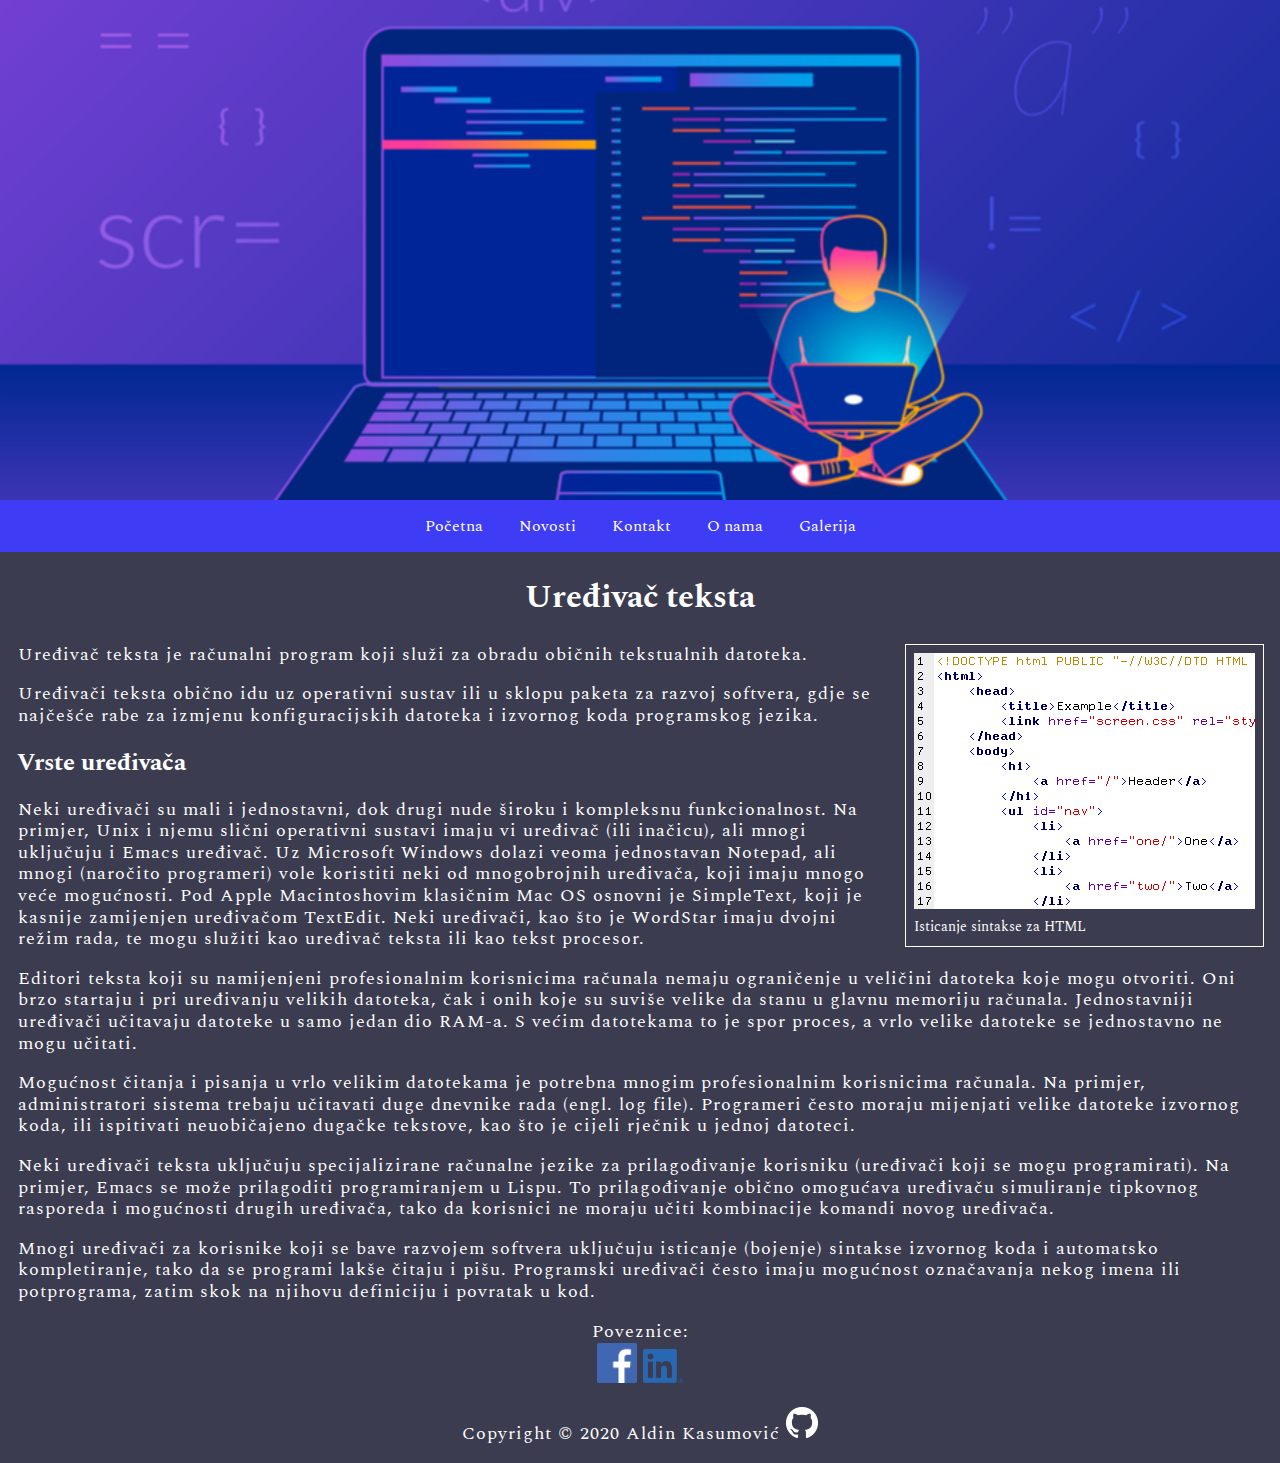
<file: Projektni zadatak HTML, CSS/index.html>
<!DOCTYPE html>
<html lang="hr">
    <head> 
        <link rel="stylesheet" type="text/css" href="style.css">
        <title>Početna</title>
        <meta http-equiv="Content-Type" content="text/html; charset=UTF-8">
        <meta name="description" content="Projektni zadatak, uređivači koda"> 
        <meta name="keywords" content="html, css, kod, uređivač koda, uređivači koda">
        <meta name="author" content="Aldin Kasumović">
        <meta name="viewport" content="width=device-width, initial-scale=1.0">
        <link rel="icon" type="image/png" href="img/favicon.ico">
        <link rel="preconnect" href="https://fonts.gstatic.com">
        <link href="https://fonts.googleapis.com/css2?family=Comfortaa:wght@500;700&family=Source+Code+Pro:wght@500&family=Spectral:wght@500;700&display=swap" rel="stylesheet">
    </head>
    <body>
        <header>
            <div class="banner"></div>
            
            <nav>
                <ul>
                <li><a href="index.html">Početna</a></li>
                <li><a href="novosti.html">Novosti</a></li>
                <li><a href="kontakt.html">Kontakt</a></li>
                <li><a href="o_nama.html"> O nama</a></li>
                <li><a href="galerija.html">Galerija</a></li>
                </ul>
            </nav>
        </header>
        <main>
            <h1>Uređivač teksta</h1>
            
            <figure>
                <img src="img/Html-source-code.png" alt="HTML sintaksa" title="HTML sintaksa">
                <figcaption>Isticanje sintakse za HTML                    
                </figcaption>
            </figure>
            <p>Uređivač teksta je računalni program koji služi za obradu običnih tekstualnih datoteka.</p>
            <p>Uređivači teksta obično idu uz operativni sustav ili u sklopu paketa za razvoj softvera, 
                gdje se najčešće rabe za izmjenu konfiguracijskih datoteka i izvornog koda programskog jezika.</p>
            <h2>Vrste uređivača</h2>
            <p>Neki uređivači su mali i jednostavni, dok drugi nude široku i kompleksnu funkcionalnost. 
                Na primjer, Unix i njemu slični operativni sustavi imaju vi uređivač (ili inačicu), ali mnogi uključuju i Emacs uređivač. 
                Uz Microsoft Windows dolazi veoma jednostavan Notepad, ali mnogi (naročito programeri) vole koristiti neki od mnogobrojnih uređivača, koji imaju mnogo veće mogućnosti. 
                Pod Apple Macintoshovim klasičnim Mac OS osnovni je SimpleText, koji je kasnije zamijenjen uređivačom TextEdit. 
                Neki uređivači, kao što je WordStar imaju dvojni režim rada, te mogu služiti kao uređivač teksta ili kao tekst procesor.</p>
            <p>Editori teksta koji su namijenjeni profesionalnim korisnicima računala nemaju ograničenje u veličini datoteka koje mogu otvoriti. 
                Oni brzo startaju i pri uređivanju velikih datoteka, čak i onih koje su suviše velike da stanu u glavnu memoriju računala. 
                Jednostavniji uređivači učitavaju datoteke u samo jedan dio RAM-a. 
                S većim datotekama to je spor proces, a vrlo velike datoteke se jednostavno ne mogu učitati.</p>
            <p>Mogućnost čitanja i pisanja u vrlo velikim datotekama je potrebna mnogim profesionalnim korisnicima računala. 
                Na primjer, administratori sistema trebaju učitavati duge dnevnike rada (engl. log file). 
                Programeri često moraju mijenjati velike datoteke izvornog koda, ili ispitivati neuobičajeno dugačke tekstove, 
                kao što je cijeli rječnik u jednoj datoteci.</p>
            <p>Neki uređivači teksta uključuju specijalizirane računalne jezike za prilagođivanje korisniku (uređivači koji se mogu programirati). 
                Na primjer, Emacs se može prilagoditi programiranjem u Lispu. 
                To prilagođivanje obično omogućava uređivaču simuliranje tipkovnog rasporeda i mogućnosti drugih uređivača, 
                tako da korisnici ne moraju učiti kombinacije komandi novog uređivača.</p>
            <p>Mnogi uređivači za korisnike koji se bave razvojem softvera uključuju isticanje (bojenje) sintakse izvornog koda i 
                automatsko kompletiranje, tako da se programi lakše čitaju i pišu. 
                Programski uređivači često imaju mogućnost označavanja nekog imena ili potprograma, 
                zatim skok na njihovu definiciju i povratak u kod.</p>

            <p class="poveznice">Poveznice:<br>
                <a href="https://www.facebook.com/veleucilistevg" target="_blank"><img src="img/fb_icon.png" style="padding: 0px; width: 40px;" alt="Facebook" title="Facebook"></a>
                <a href="https://www.linkedin.com/school/universityofappliedsciencesvelikagorica/" target="_blank"><img src="img/LinkedIn-Logos/LI-In-Bug.png" alt="Linkedin" title="Linkedin" style="width:40px; margin-top:0.4em"></a>
            </p>
        </main>
        <footer>
            <p>Copyright &copy; 2020 Aldin Kasumović <a href="https://github.com/ald-code?tab=repositories" target="_blank"><img src="img/GitHub-Mark-Light-32px.png" title="Github" alt="Github"></a></p>
        </footer>
    </body>
</html>
</file>
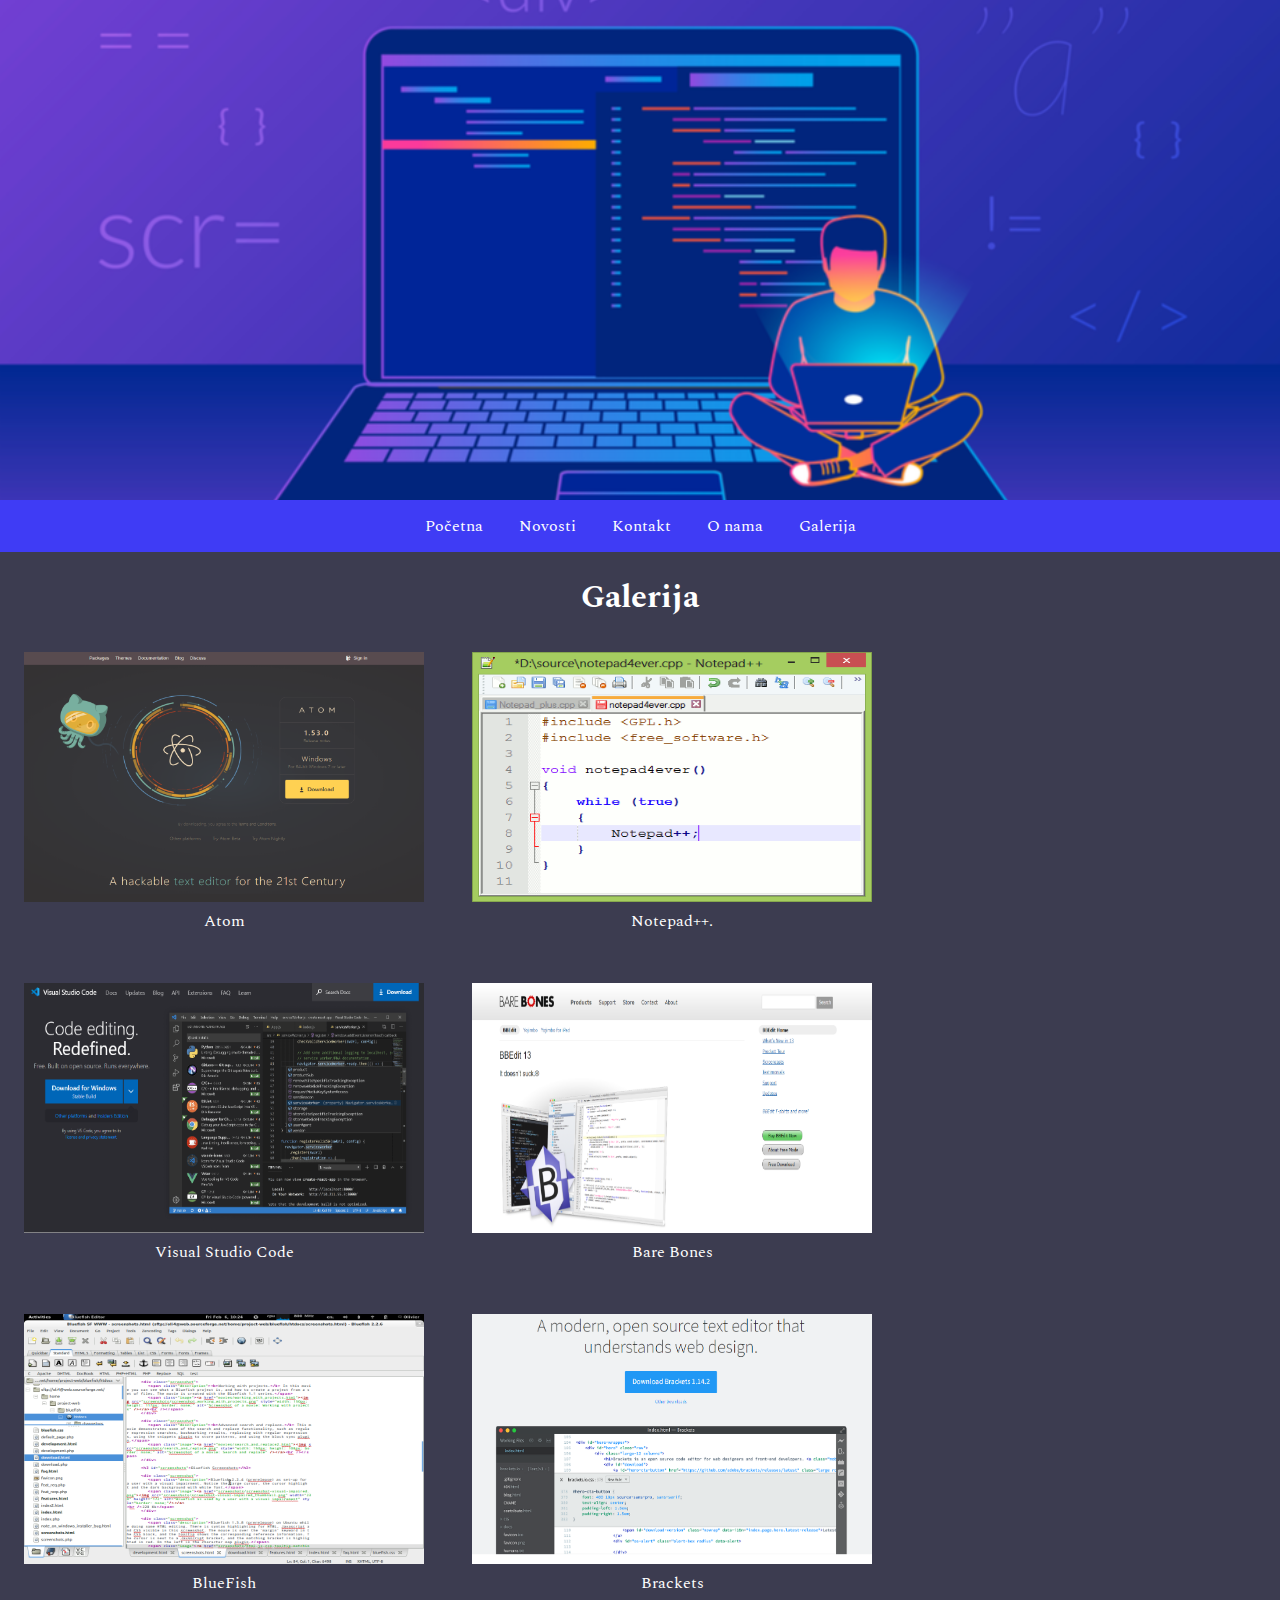
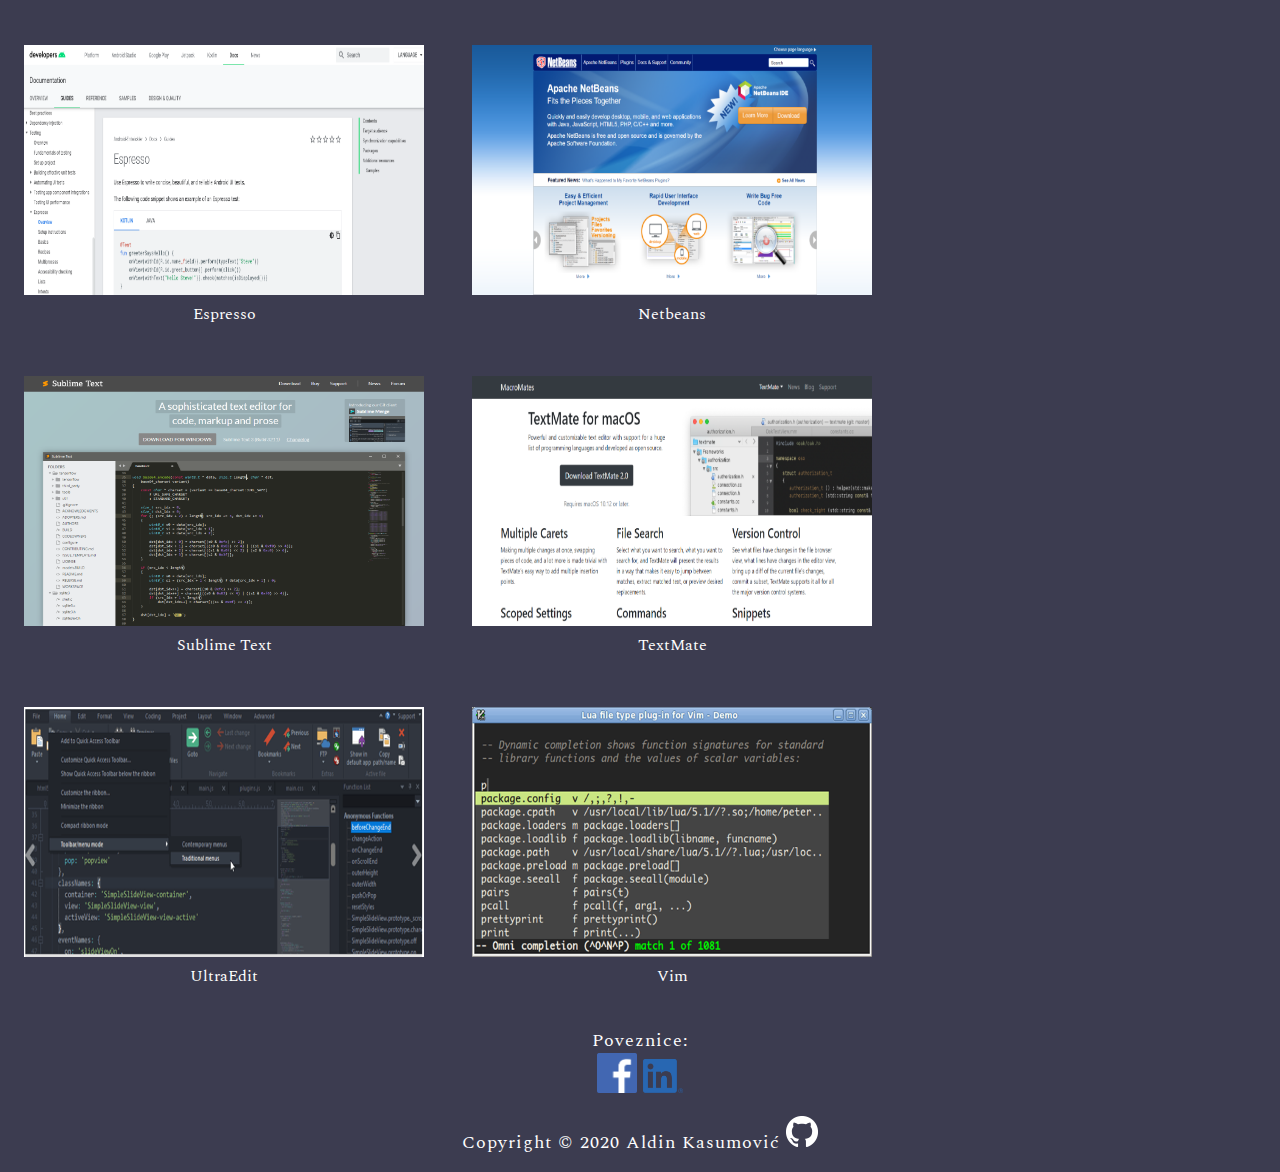
<file: Projektni zadatak HTML, CSS/galerija.html>
<!DOCTYPE html>
<html lang="hr">
    <head> 
        <link rel="stylesheet" href="style.css">
        <title>Galerija</title>
        <meta http-equiv="Content-Type" content="text/html; charset=UTF-8">
        <meta name="description" content="Projektni zadatak, uređivači koda"> 
        <meta name="keywords" content="html, css, kod, uređivač koda, uređivači koda">
        <meta name="author" content="Aldin Kasumović">
        <meta name="viewport" content="width=device-width, initial-scale=1.0">
        <link rel="icon" type="image/png" href="img/favicon.ico">
        <link rel="preconnect" href="https://fonts.gstatic.com">
        <link href="https://fonts.googleapis.com/css2?family=Comfortaa:wght@500;700&family=Source+Code+Pro:wght@500&family=Spectral:wght@500;700&display=swap" rel="stylesheet">
    </head>
    <body>
        <header>
            <div class="banner"></div>
            <nav>
                <ul>
                <li><a href="index.html">Početna</a></li>
                <li><a href="novosti.html">Novosti</a></li>
                <li><a href="kontakt.html">Kontakt</a></li>
                <li><a href="o_nama.html"> O nama</a></li>
                <li><a href="galerija.html">Galerija</a></li>
                </ul>
            </nav>
        </header>
        <main>
            <h1>Galerija</h1>
            <div class="galerija">
                <figure>
                    <a href="img/Galerija/Atom.png"  target="_blank"><img src="img/Galerija/Atom.png"  alt="Atom" title="Atom"></a>
                    <figcaption>Atom</figcaption>
                </figure>
                <figure>
                    <a href="img/Galerija/notepad++.jpg" target="_blank"><img src="img/Galerija/notepad++.jpg" alt="notepad++" title="Notepad++"></a>
                    <figcaption>Notepad++.</figcaption>
                </figure>
                <figure>
                    <a href="img/Galerija/VSCode.png" target="_blank"><img src="img/Galerija/VSCode.png" alt="VS Code" title="VS Code"></a>
                    <figcaption>Visual Studio Code</figcaption>
                </figure>
                <figure>
                    <a href="img/Galerija/barebones.png" target="_blank"><img src="img/Galerija/barebones.png" alt="Bare Bones" title="Bare Bones"></a>
                    <figcaption>Bare Bones</figcaption>
                </figure>
                <figure>
                    <a href="img/Galerija/bluefish-2.2.6.png" target="_blank"><img src="img/Galerija/bluefish-2.2.6.png" alt="BlueFish" title="BlueFish"></a>
                    <figcaption>BlueFish</figcaption>
                </figure>
                <figure>
                    <a href="img/Galerija/Brackets.png" target="_blank"><img src="img/Galerija/Brackets.png" alt="Bracketsv" title="Brackets"></a>
                    <figcaption>Brackets</figcaption>
                </figure>
                <figure>
                    <a href="img/Galerija/espresso.png" target="_blank"><img src="img/Galerija/espresso.png" alt="Espresso" title="Espresso"></a>
                    <figcaption>Espresso</figcaption>
                </figure>
                <figure>
                    <a href="img/Galerija/netbeans.png" target="_blank"><img src="img/Galerija/netbeans.png" alt="Netbeans" title="Netbeans"></a>
                    <figcaption>Netbeans</figcaption>
                </figure>
                <figure>
                    <a href="img/Galerija/SublimeText.png" target="_blank"><img src="img/Galerija/SublimeText.png" alt="Sublime Text" title="Sublime Text"></a>
                    <figcaption>Sublime Text</figcaption>
                </figure>
                <figure>
                    <a href="img/Galerija/textmate.png" target="_blank"><img src="img/Galerija/textmate.png" alt="TextMate" title="TextMate"></a>
                    <figcaption>TextMate</figcaption>
                </figure>
                <figure>
                    <a href="img/Galerija/ultraedit.png" target="_blank"><img src="img/Galerija/ultraedit.png" alt="UltraEdit" title="UltraEdit"></a>
                    <figcaption>UltraEdit</figcaption>
                </figure>
                <figure>
                    <a href="img/Galerija/vim.png" target="_blank"><img src="img/Galerija/vim.png" alt="Vim" title="Vim"></a>
                    <figcaption>Vim</figcaption>
                </figure>
            </div>
            <p class="poveznice">Poveznice:<br>
                <a href="https://www.facebook.com/veleucilistevg" target="_blank"><img src="img/fb_icon.png" style="padding: 0px; width: 40px;" alt="Facebook" title="Facebook"></a>
                <a href="https://www.linkedin.com/school/universityofappliedsciencesvelikagorica/" target="_blank"><img src="img/LinkedIn-Logos/LI-In-Bug.png" alt="Linkedin" title="Linkedin" style="width:40px; margin-top:0.4em"></a>
            </p>
        </main>
        <footer>
        <p>Copyright &copy; 2020 Aldin Kasumović <a href="https://github.com/ald-code?tab=repositories" target="_blank"><img src="img/GitHub-Mark-Light-32px.png" title="Github" alt="Github"></a></p>
        </footer>
    </body>
    
</html>
</file>
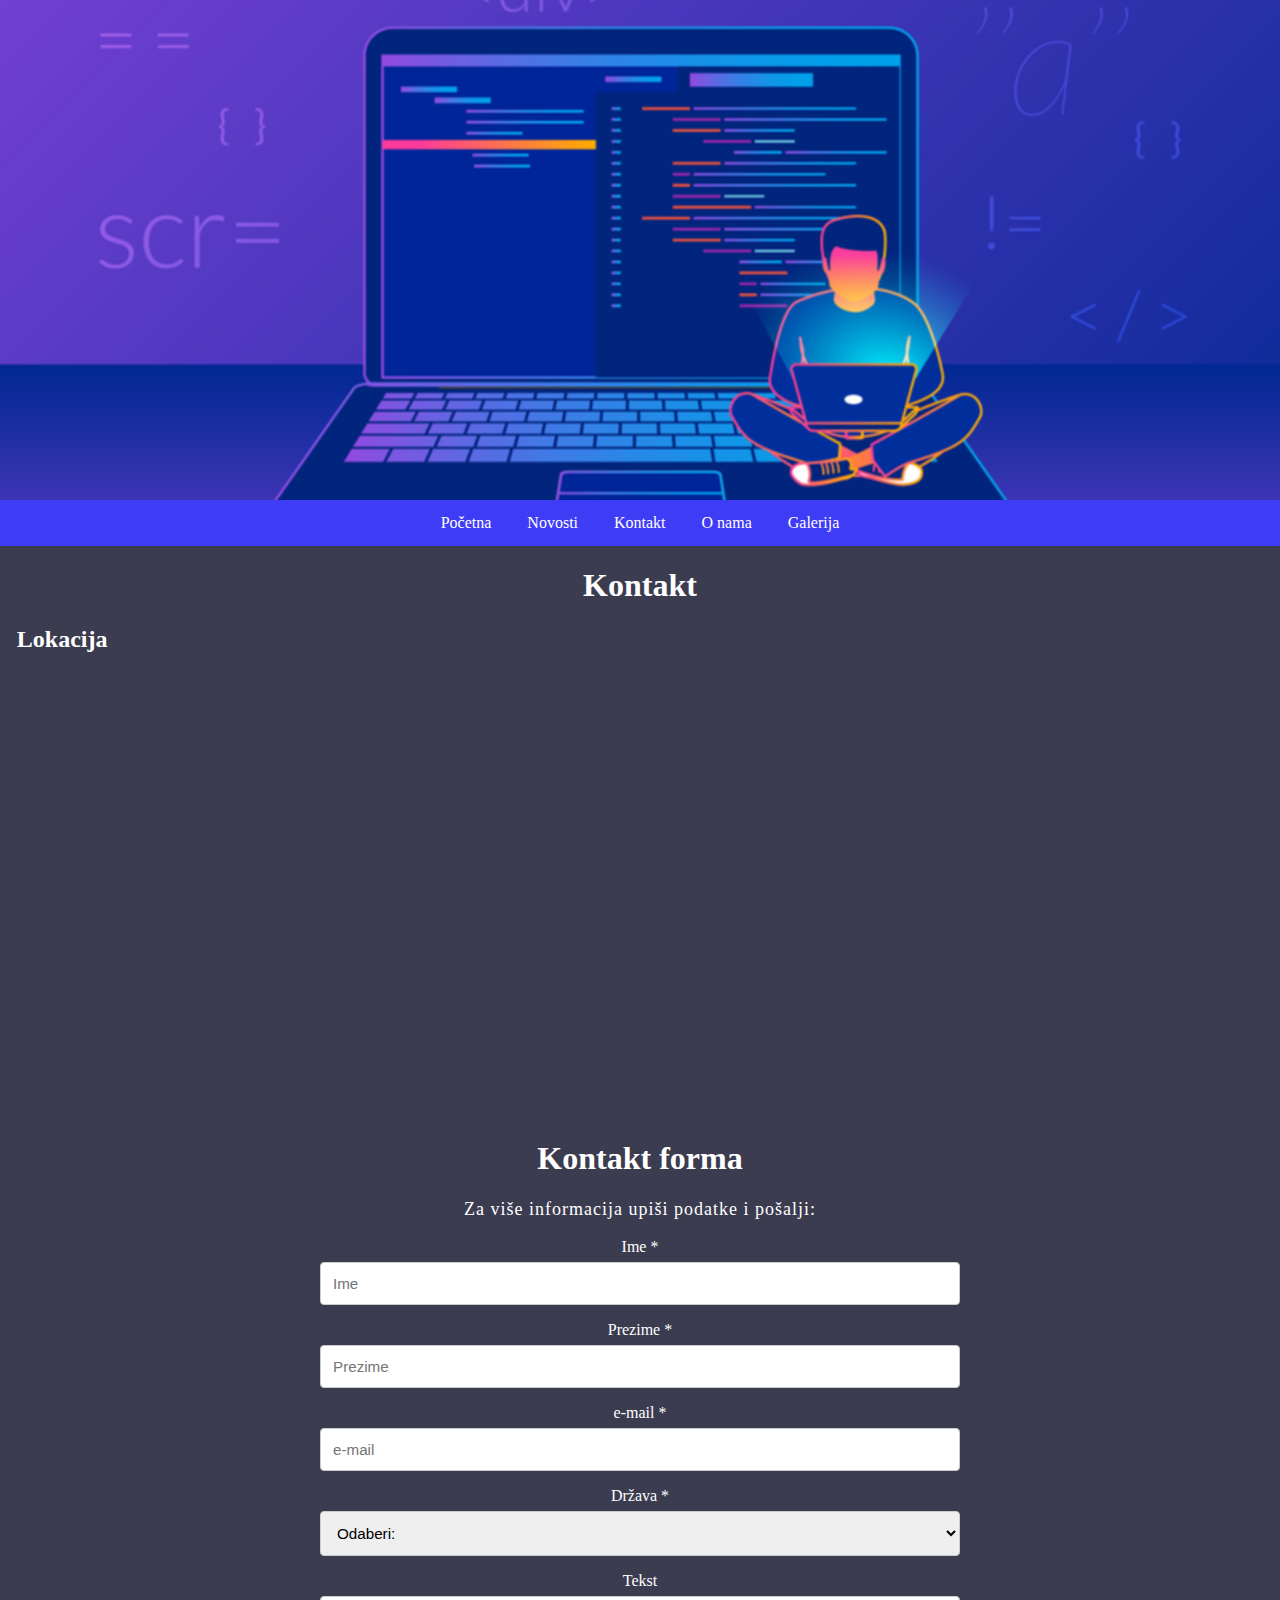
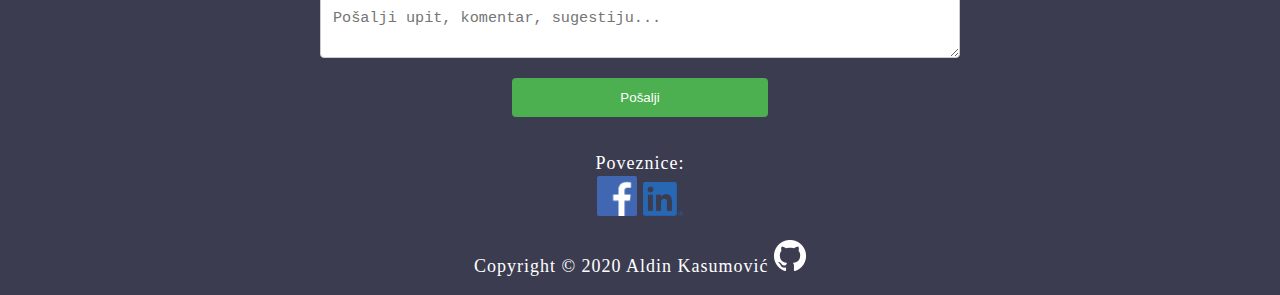
<file: Projektni zadatak HTML, CSS/kontakt.html>
<!DOCTYPE html>
<html lang="hr">
    <head> 
        <link rel="stylesheet" href="style.css">
        <title>Kontakt</title>
        <meta http-equiv="Content-Type" content="text/html; charset=UTF-8">
        <meta name="description" content="opis trenutnog dokumenta"> 
        <meta name="keywords" content="html, css">
        <meta name="author" content="Aldin Kasumović">
        <meta name="viewport" content="width=device-width, initial-scale=1.0">
        <link rel="preconnect" href="https://fonts.gstatic.com">
        <link href="https://fonts.googleapis.com/css2?family=Kanit:wght@300;400&family=Source+Code+Pro:wght@600&display=swap" rel="stylesheet">
    </head>
    <body>
        <header>
            <div class="banner"></div>
            <nav>
                <ul>
                <li><a href="index.html">Početna</a></li>
                <li><a href="novosti.html">Novosti</a></li>
                <li><a href="kontakt.html">Kontakt</a></li>
                <li><a href="o_nama.html"> O nama</a></li>
                <li><a href="galerija.html">Galerija</a></li>
                </ul>
            </nav>
        </header>
        <main>
            <h1>Kontakt</h1>
            <h2>Lokacija</h2>
            <iframe src="https://www.google.com/maps/embed?pb=!1m18!1m12!1m3!1d2785.8292968725627!2d16.071708251329774!3d45.714461279002215!2m3!1f0!2f0!3f0!3m2!1i1024!2i768!4f13.1!3m3!1m2!1s0x47667f73031532db%3A0xd81ccdb4cfa066a1!2sVeleu%C4%8Dili%C5%A1te%20Velika%20Gorica!5e0!3m2!1sen!2shr!4v1610209195422!5m2!1sen!2shr" 
            style="border:0; margin-left: 10px; width: 99%; height: 450px;" allowfullscreen="" aria-hidden="false" tabindex="0">
            </iframe>
            
            <h1> Kontakt forma</h1>
            <form>
               <p>Za više informacija upiši podatke i pošalji:</p>
               <label for="ime">Ime *</label><br>
               <input type="text" id="ime" name="ime" placeholder="Ime" required><br>

               <label for="prezime">Prezime *</label><br>
               <input type="text" id="prezime" name="prezime" placeholder="Prezime" required><br>

               <label for="email">e-mail *</label><br>
               <input type="email" id="email" name="email" placeholder="e-mail" required pattern="[a-z0-9._%+-]+@[a-z0-9.-]+\.[a-z]{2, 4}$"><br/>

               <label for="drzava">Država *</label><br>
               <select id="drzava" name="drzava">
                    <option value="">Odaberi:</option>
                    <option value="HR">Hrvatska</option>
                    <option value="AU">Austrija</option>
                    <option value="BIH">Bosna i Hercegovina</option>
                    <option value="CG">Crna Gora</option>
                    <option value="IT">Italija</option>
                    <option value="DE">Njemačka</option>
                    <option value="SRB">Srbija</option>
                    <option value="SLO">Slovenija</option>
                    <option value="ostalo">Neka druga...</option>
                </select><br>
                <label for="tekst">Tekst</label><br>
                <textarea id="tekst" name="tekst" placeholder="Pošalji upit, komentar, sugestiju..."></textarea>
                <input type="submit" id=submit name="pošalji" value="Pošalji"><br>
           </form>

           <p class="poveznice">Poveznice:<br>
            <a href="https://www.facebook.com/veleucilistevg" target="_blank"><img src="img/fb_icon.png" style="padding: 0px; width: 40px;" alt="Facebook" title="Facebook"></a>
            <a href="https://www.linkedin.com/school/universityofappliedsciencesvelikagorica/" target="_blank"><img src="img/LinkedIn-Logos/LI-In-Bug.png" alt="Linkedin" title="Linkedin" style="width:40px; margin-top:0.4em"></a>
           </p>
        </main>
        <footer>
            <p>Copyright &copy; 2020 Aldin Kasumović <a href="https://github.com/ald-code?tab=repositories" target="_blank"><img src="img/GitHub-Mark-Light-32px.png" title="Github" alt="Github"></a></p>
        </footer>
    </body>
</html>
</file>
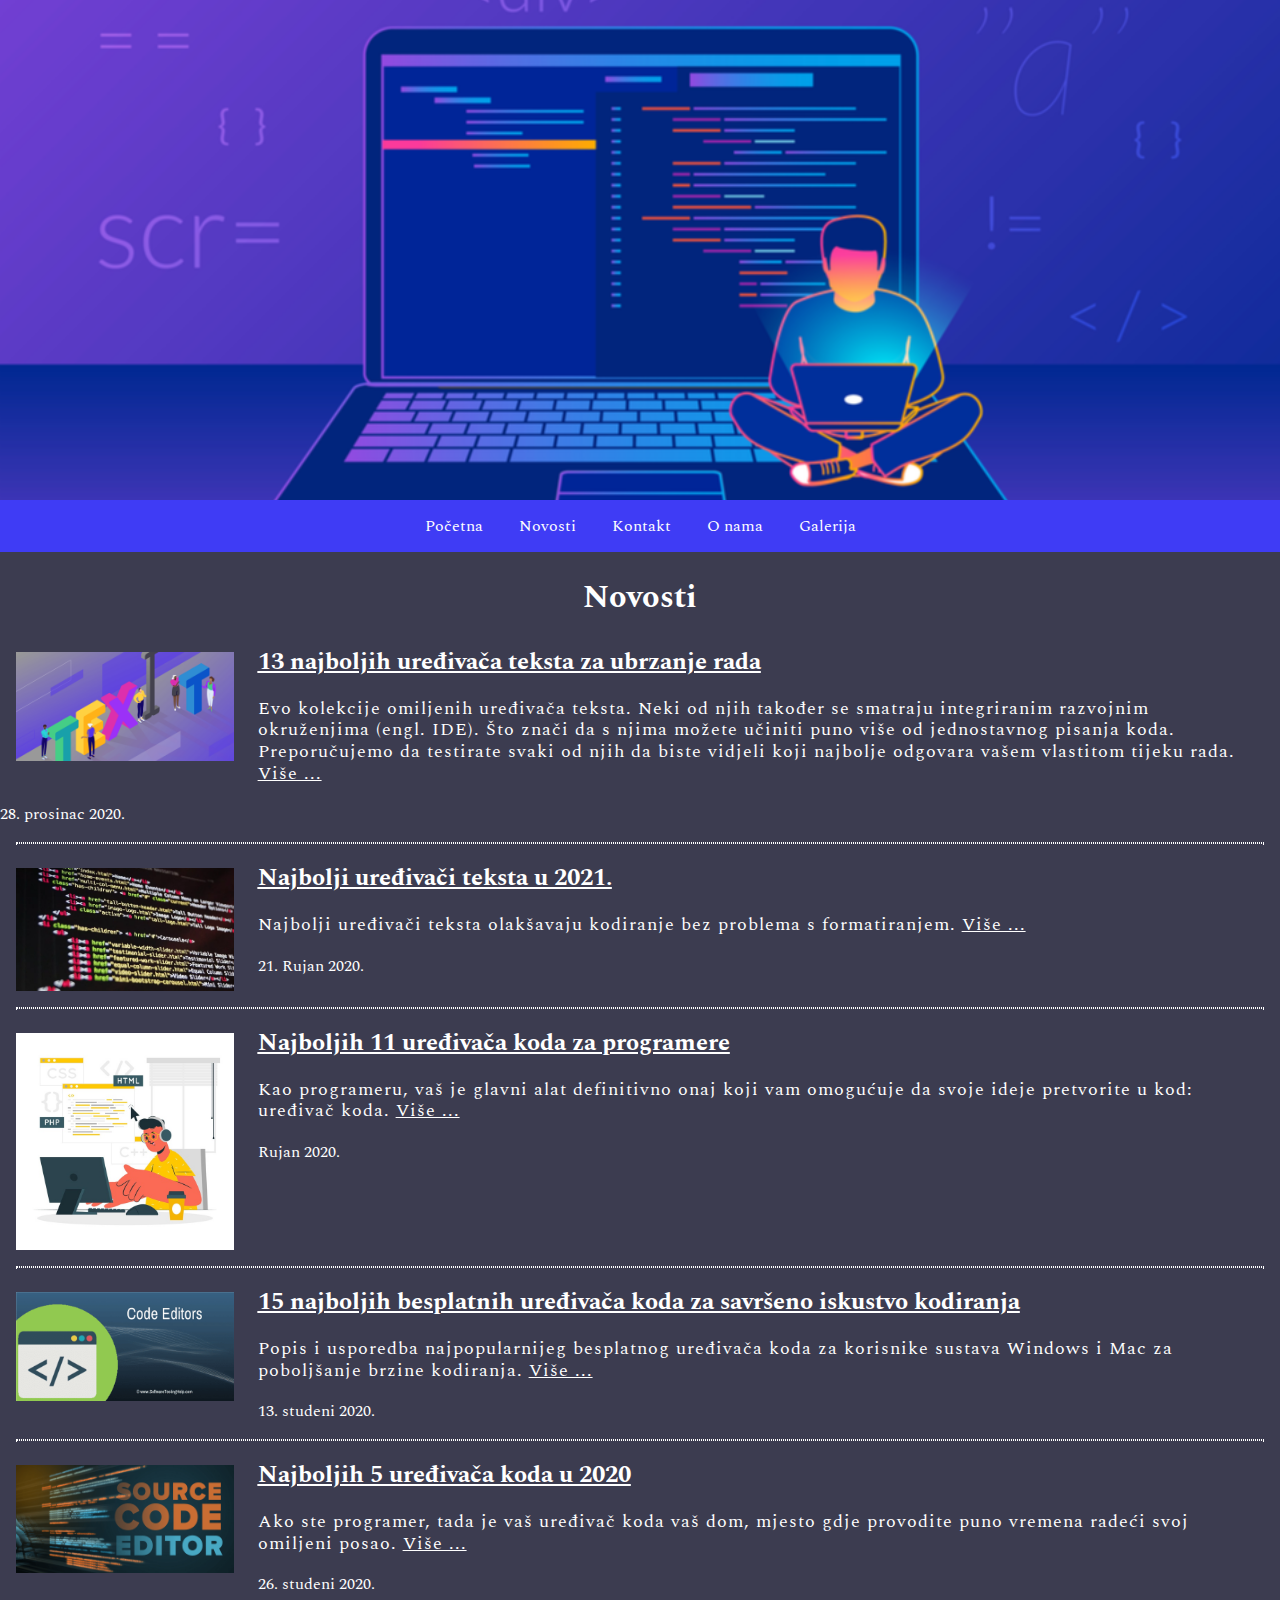
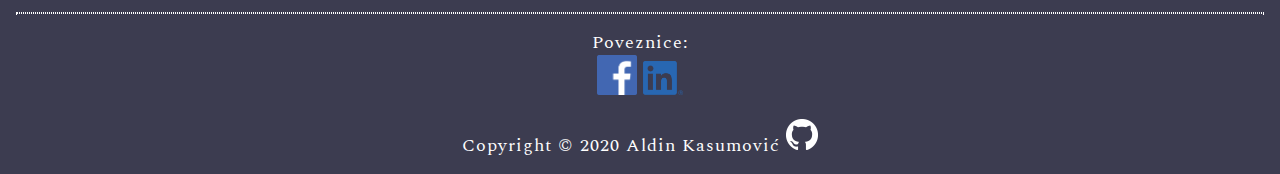
<file: Projektni zadatak HTML, CSS/novosti.html>
<!DOCTYPE html>
<html lang="hr">
    <head> 
        <link rel="stylesheet" href="style.css">
        <title>Novosti</title>
        <meta http-equiv="Content-Type" content="text/html; charset=UTF-8">
        <meta name="description" content="Projektni zadatak, uređivači koda"> 
        <meta name="keywords" content="html, css, kod, uređivač koda, uređivači koda">
        <meta name="author" content="Aldin Kasumović">
        <meta name="viewport" content="width=device-width, initial-scale=1.0">
        <link rel="icon" type="image/png" href="img/favicon.ico">
        <link rel="preconnect" href="https://fonts.gstatic.com">
        <link href="https://fonts.googleapis.com/css2?family=Comfortaa:wght@500;700&family=Source+Code+Pro:wght@500&family=Spectral:wght@500;700&display=swap" rel="stylesheet">
    </head>
    <body>
        <header>
            <div class="banner"></div>
            <nav>
                <ul>
                <li><a href="index.html">Početna</a></li>
                <li><a href="novosti.html">Novosti</a></li>
                <li><a href="kontakt.html">Kontakt</a></li>
                <li><a href="o_nama.html"> O nama</a></li>
                <li><a href="galerija.html">Galerija</a></li>
                </ul>
            </nav>
        </header>
        <main>
            <h1>Novosti</h1>
            <div class="novost">
                <a href="novosti_5.html"><img src="img/novosti/best-text-editors-1024x512.png" alt="13 najboljih uređivača teksta za ubrzanje rada" title="13 najboljih uređivača teksta za ubrzanje rada"></a>
                <h2><a href="novosti_5.html">13 najboljih uređivača teksta za ubrzanje rada</a></h2>
                <p>Evo kolekcije omiljenih uređivača teksta. Neki od njih također se smatraju  integriranim razvojnim okruženjima (engl. IDE). 
                    Što znači da s njima možete učiniti puno više od jednostavnog pisanja koda. 
                    Preporučujemo da testirate svaki od njih da biste vidjeli koji najbolje odgovara vašem vlastitom tijeku rada.
                    <a href="novosti_5.html"> Više ...</a></p>
                <time datetime="2020-12-28">28. prosinac 2020.</time>
                <hr>
                <a href="novosti_4.html"><img src="img/novosti/best_text_ed.jpg" alt="Najbolji uređivači teksta u 2021." title="Najbolji uređivači teksta u 2021."></a>
                <h2><a href="novosti_4.html">Najbolji uređivači teksta u 2021.</a></h2>
                <p>Najbolji uređivači teksta olakšavaju kodiranje bez problema s formatiranjem.
                <a href="novosti_4.html"> Više ...</a></p>
                <time datetime="2020-09-21">21. Rujan 2020.</time>
                <hr>
                <a href="novosti_3.html"><img src="img/novosti/programmer-concept-illustration.jpg" alt="Najboljih 11 uređivača koda za programere" title="Najboljih 11 uređivača koda za programere"></a>
                    <h2><a href="novosti_3.html">Najboljih 11 uređivača koda za programere</a></h2>
                    <p>Kao programeru, vaš je glavni alat definitivno onaj koji vam omogućuje da svoje ideje pretvorite u kod: uređivač koda.
                    <a href="novosti_3.html"> Više ...</a></p>
                    <time datetime="2020-09">Rujan 2020.</time>
                <hr>
                <a href="novosti_2.html" ><img src="img/novosti/Code-Editors.png" alt="15 najboljih besplatnih uređivača koda za savršeno iskustvo kodiranja" title="15 najboljih besplatnih uređivača koda za savršeno iskustvo kodiranja"></a>
                    <h2><a href="novosti_2.html">15 najboljih besplatnih uređivača koda za savršeno iskustvo kodiranja</a></h2>
                    <p>Popis i usporedba najpopularnijeg besplatnog uređivača koda za korisnike sustava Windows i Mac za poboljšanje brzine kodiranja.
                    <a href="novosti_2.html"> Više ...</a></p>
                    <time datetime="2020-11-13">13. studeni 2020.</time>
                <hr>
                <a href="novosti_1.html"><img src="img/novosti/Top-5-Open-Source-Code-Editors-in-2020.png" alt="Najboljih 5 uređivača koda u 2020" title="Najboljih 5 uređivača koda u 2020"></a>
                    <h2><a href="novosti_1.html">Najboljih 5 uređivača koda u 2020</a></h2>
                    <p>Ako ste programer, tada je vaš uređivač koda vaš dom, mjesto gdje provodite puno vremena radeći svoj omiljeni posao.
                    <a href="novosti_1.html"> Više ...</a></p>
                    <time datetime="2020-11-26">26. studeni 2020.</time>
                <hr>
            </div>    
                <p class="poveznice">Poveznice:<br>
                    <a href="https://www.facebook.com/veleucilistevg" target="_blank"><img src="img/fb_icon.png" style="padding: 0px; width: 40px;" alt="Facebook" title="Facebook"></a>
                    <a href="https://www.linkedin.com/school/universityofappliedsciencesvelikagorica/" target="_blank"><img src="img/LinkedIn-Logos/LI-In-Bug.png" alt="Linkedin" title="Linkedin" style="width:40px; margin-top:0.4em"></a>
                </p>
        </main>
        <footer>
            <p>Copyright &copy; 2020 Aldin Kasumović <a href="https://github.com/ald-code?tab=repositories" target="_blank"><img src="img/GitHub-Mark-Light-32px.png" title="Github" alt="Github"></a></p>
        </footer>
    </body>
</html>
</file>
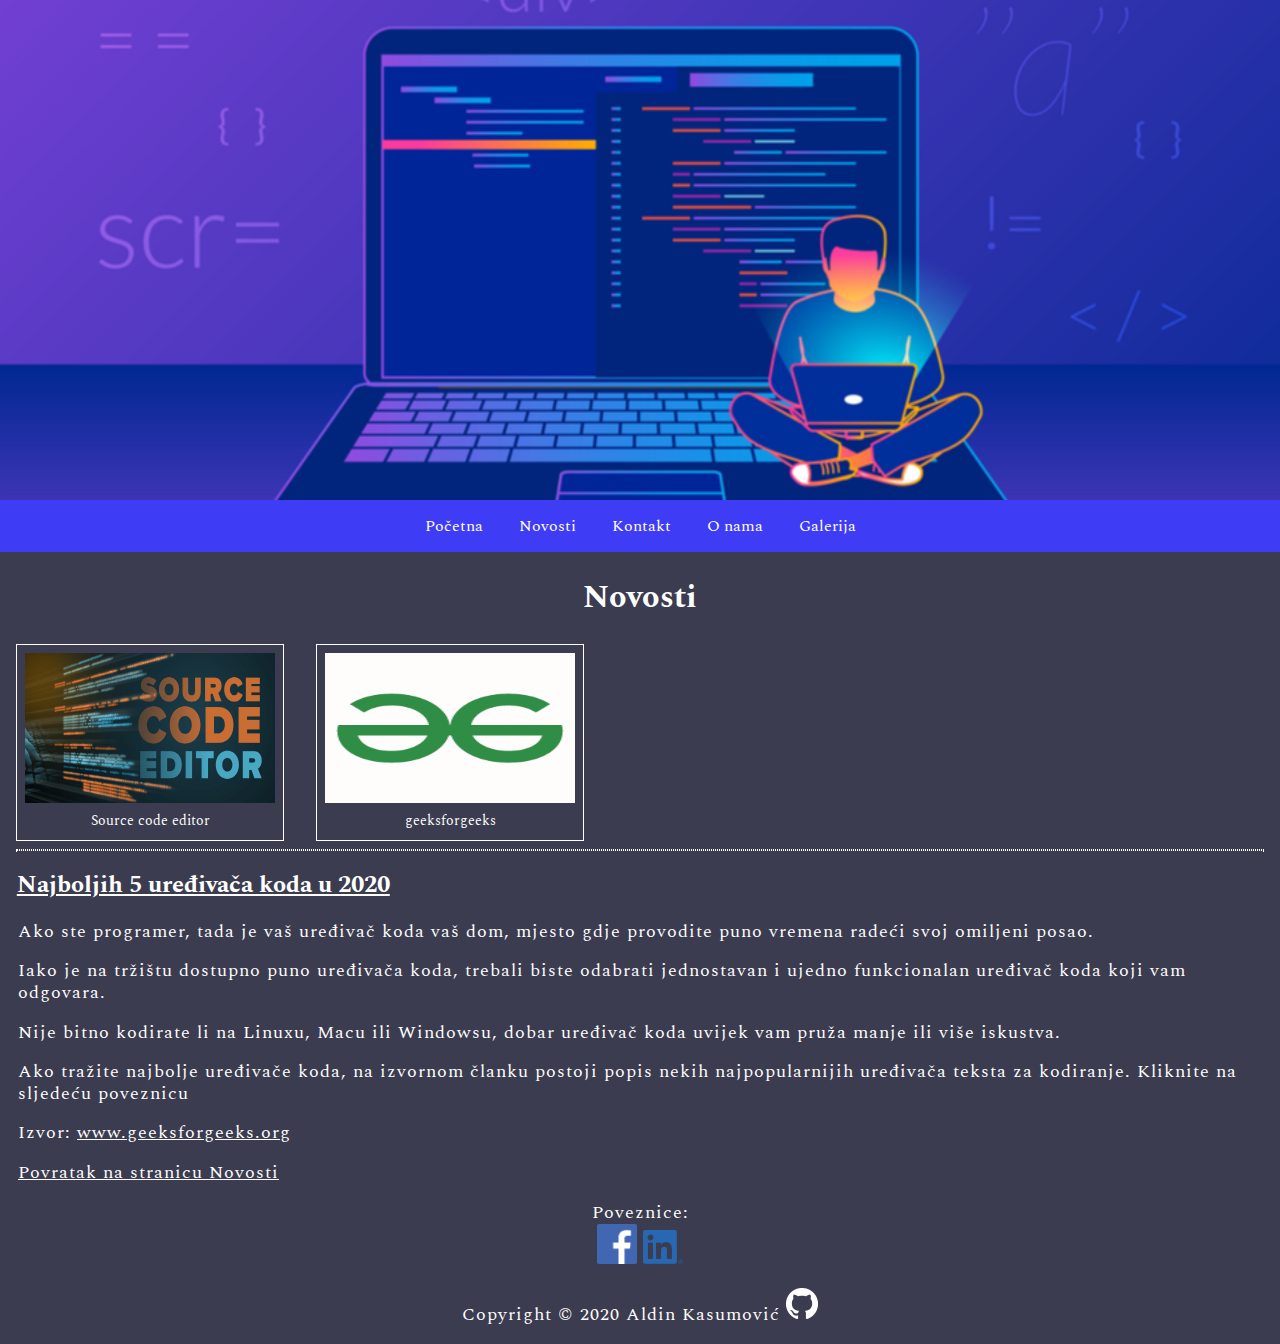
<file: Projektni zadatak HTML, CSS/novosti_1.html>
<!DOCTYPE html>
<html lang="hr">
    <head> 
        <link rel="stylesheet" href="style.css">
        <title>Novosti - 1</title>
        <meta http-equiv="Content-Type" content="text/html; charset=UTF-8">
        <meta name="description" content="Projektni zadatak, uređivači koda"> 
        <meta name="keywords" content="html, css, kod, uređivač koda, uređivači koda">
        <meta name="author" content="Aldin Kasumović">
        <meta name="viewport" content="width=device-width, initial-scale=1.0">
        <link rel="icon" type="image/png" href="img/favicon.ico">
        <link rel="preconnect" href="https://fonts.gstatic.com">
        <link href="https://fonts.googleapis.com/css2?family=Comfortaa:wght@500;700&family=Source+Code+Pro:wght@500&family=Spectral:wght@500;700&display=swap" rel="stylesheet">
    </head>
    <body>
        <header>
            <div class="banner"></div>
            
            <nav>
                <ul>
                <li><a href="index.html">Početna</a></li>
                <li><a href="novosti.html">Novosti</a></li>
                <li><a href="kontakt.html">Kontakt</a></li>
                <li><a href="o_nama.html"> O nama</a></li>
                <li><a href="galerija.html">Galerija</a></li>
                </ul>
            </nav>
        </header>
        <main>
            <h1>Novosti</h1>
            <div id="novosti_galerija">
                <figure id="1">
                    <img src="img/novosti/Top-5-Open-Source-Code-Editors-in-2020.png" alt="source_code_editor" title="source_code_editor">
                    <figcaption>Source code editor</figcaption>
                </figure>
                <figure id="2">
                    <img src="img/novosti/gfg_200x200-min.png" alt="geeksforgeeks" title="geeksforgeeks">
                    <figcaption>geeksforgeeks</figcaption>
                </figure>
            </div>
            <hr>
            <div class="novost">
                    <h2>Najboljih 5 uređivača koda u 2020</h2>
                    <p>Ako ste programer, tada je vaš uređivač koda vaš dom, mjesto gdje provodite puno vremena radeći svoj omiljeni posao.</p>
                    <p>Iako je na tržištu dostupno puno uređivača koda, trebali biste odabrati jednostavan i ujedno funkcionalan uređivač koda koji vam odgovara.</p> 
                    <p>Nije bitno kodirate li na Linuxu, Macu ili Windowsu, dobar uređivač koda uvijek vam pruža manje ili više iskustva.</p>
                    <p>Ako tražite najbolje uređivače koda, na izvornom članku postoji popis nekih najpopularnijih uređivača teksta za kodiranje. Kliknite na sljedeću poveznicu</p>
                    <p>Izvor: <a href="https://www.geeksforgeeks.org/top-5-code-editors-in-2020/" target="_blank"> www.geeksforgeeks.org</a></p>
                    <p><a href="novosti.html">Povratak na stranicu Novosti</a></p>
            </div>    
            <p class="poveznice">Poveznice:<br>
                <a href="https://www.facebook.com/veleucilistevg" target="_blank"><img src="img/fb_icon.png" style="padding: 0px; width: 40px;" alt="Facebook" title="Facebook"></a>
                <a href="https://www.linkedin.com/school/universityofappliedsciencesvelikagorica/" target="_blank"><img src="img/LinkedIn-Logos/LI-In-Bug.png" alt="Linkedin" title="Linkedin" style="width:40px; margin-top:0.4em"></a>
            </p>
        </main>
        <footer>
            <p>Copyright &copy; 2020 Aldin Kasumović <a href="https://github.com/ald-code?tab=repositories" target="_blank"><img src="img/GitHub-Mark-Light-32px.png" title="Github" alt="Github"></a></p>
        </footer>
    </body>
</html>
</file>
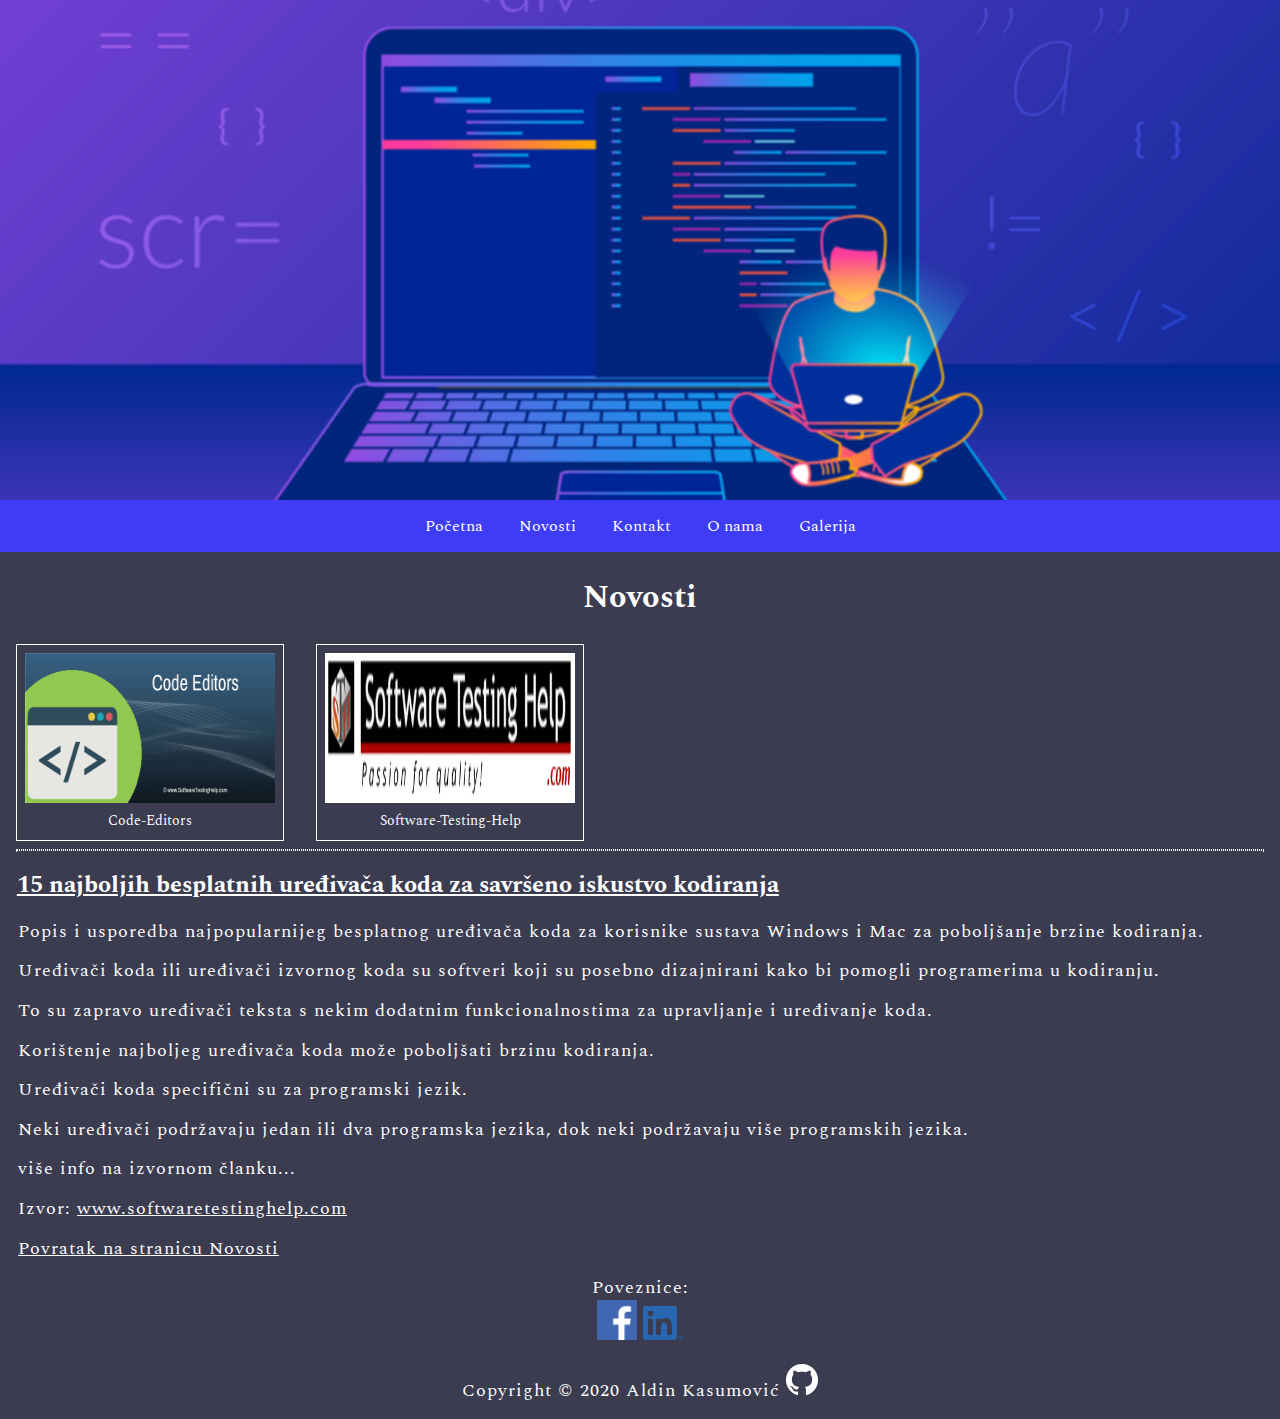
<file: Projektni zadatak HTML, CSS/novosti_2.html>
<!DOCTYPE html>
<html lang="hr">
    <head> 
        <link rel="stylesheet" href="style.css">
        <title>Novosti - 2</title>
        <meta http-equiv="Content-Type" content="text/html; charset=UTF-8">
        <meta name="description" content="Projektni zadatak, uređivači koda"> 
        <meta name="keywords" content="html, css, kod, uređivač koda, uređivači koda">
        <meta name="author" content="Aldin Kasumović">
        <meta name="viewport" content="width=device-width, initial-scale=1.0">
        <link rel="icon" type="image/png" href="img/favicon.ico">
        <link rel="preconnect" href="https://fonts.gstatic.com">
        <link href="https://fonts.googleapis.com/css2?family=Comfortaa:wght@500;700&family=Source+Code+Pro:wght@500&family=Spectral:wght@500;700&display=swap" rel="stylesheet">
    </head>
    <body>
        <header>
            <div class="banner"></div>
            
            <nav>
                <ul>
                <li><a href="index.html">Početna</a></li>
                <li><a href="novosti.html">Novosti</a></li>
                <li><a href="kontakt.html">Kontakt</a></li>
                <li><a href="o_nama.html"> O nama</a></li>
                <li><a href="galerija.html">Galerija</a></li>
                </ul>
            </nav>
        </header>
        <main>
            <h1>Novosti</h1>
            <div id="novosti_galerija">
                <figure id="1">
                    <img src="img/novosti/Code-Editors.png" alt="Code-Editors" title="Code-Editors">
                    <figcaption>Code-Editors</figcaption>
                </figure>
                <figure id="2">
                    <img src="img/novosti/Software-Testing-Help.png" alt="Software-Testing-Help" title="Software-Testing-Help">
                    <figcaption>Software-Testing-Help</figcaption>
                </figure>
            </div>
            <hr>
            <div class="novost">
                    <h2>15 najboljih besplatnih uređivača koda za savršeno iskustvo kodiranja</h2>
                    <p>Popis i usporedba najpopularnijeg besplatnog uređivača koda za korisnike sustava Windows i Mac za poboljšanje brzine kodiranja.</p>
                    <p>Uređivači koda ili uređivači izvornog koda su softveri koji su posebno dizajnirani kako bi pomogli programerima u kodiranju.</p> 
                    <p>To su zapravo uređivači teksta s nekim dodatnim funkcionalnostima za upravljanje i uređivanje koda.</p>
                    <p>Korištenje najboljeg uređivača koda može poboljšati brzinu kodiranja.</p>
                    <p>Uređivači koda specifični su za programski jezik.</p>
                    <p>Neki uređivači podržavaju jedan ili dva programska jezika, dok neki podržavaju više programskih jezika.</p>
                    <p>više info na izvornom članku...</p>
                    <p>Izvor: <a href="https://www.softwaretestinghelp.com/best-code-editor/" target="_blank"> www.softwaretestinghelp.com</a></p>
                    <p><a href="novosti.html">Povratak na stranicu Novosti</a></p>   
            </div>    
            <p class="poveznice">Poveznice:<br>
                <a href="https://www.facebook.com/veleucilistevg" target="_blank"><img src="img/fb_icon.png" style="padding: 0px; width: 40px;" alt="Facebook" title="Facebook"></a>
                <a href="https://www.linkedin.com/school/universityofappliedsciencesvelikagorica/" target="_blank"><img src="img/LinkedIn-Logos/LI-In-Bug.png" alt="Linkedin" title="Linkedin" style="width:40px; margin-top:0.4em"></a>
            </p>
        </main>
        <footer>
            <p>Copyright &copy; 2020 Aldin Kasumović <a href="https://github.com/ald-code?tab=repositories" target="_blank"><img src="img/GitHub-Mark-Light-32px.png" title="Github" alt="Github"></a></p>
        </footer>
    </body>
</html>
</file>
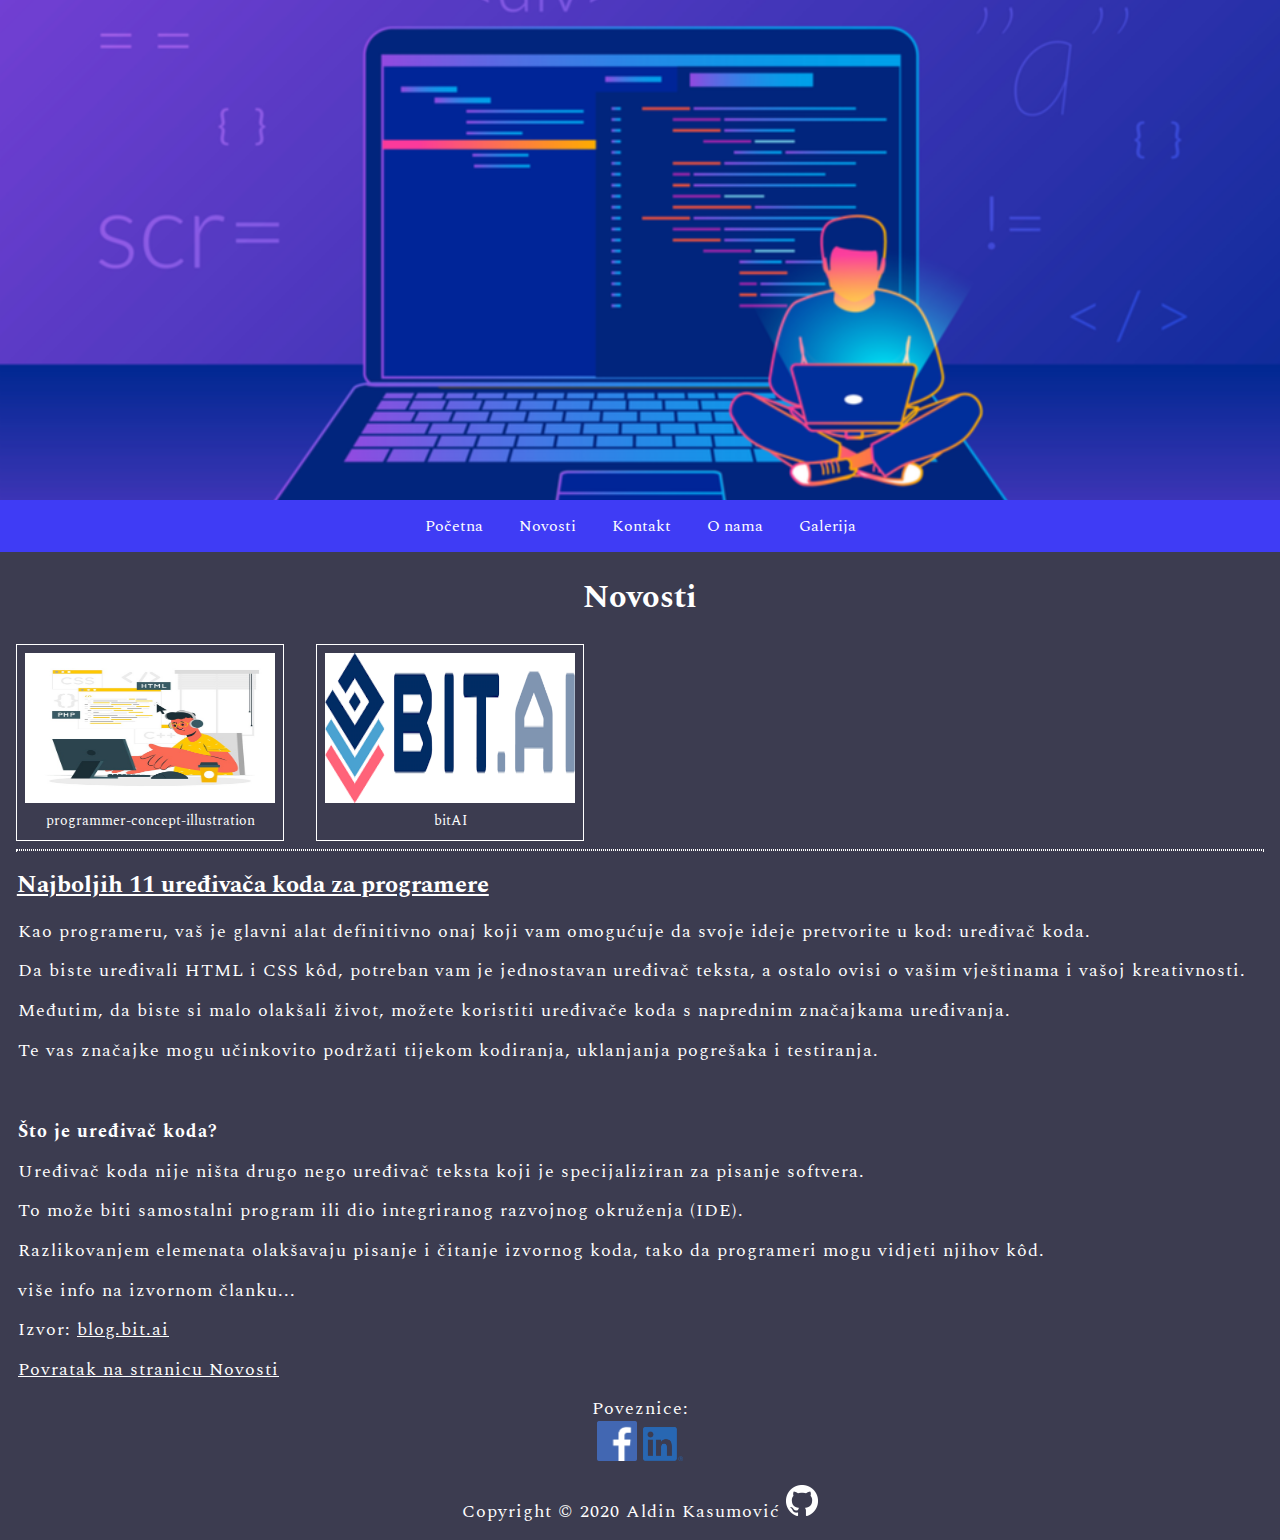
<file: Projektni zadatak HTML, CSS/novosti_3.html>
<!DOCTYPE html>
<html lang="hr">
    <head> 
        <link rel="stylesheet" href="style.css">
        <title>Novosti - 3</title>
        <meta http-equiv="Content-Type" content="text/html; charset=UTF-8">
        <meta name="description" content="Projektni zadatak, uređivači koda"> 
        <meta name="keywords" content="html, css, kod, uređivač koda, uređivači koda">
        <meta name="author" content="Aldin Kasumović">
        <meta name="viewport" content="width=device-width, initial-scale=1.0">
        <link rel="icon" type="image/png" href="img/favicon.ico">
        <link rel="preconnect" href="https://fonts.gstatic.com">
        <link href="https://fonts.googleapis.com/css2?family=Comfortaa:wght@500;700&family=Source+Code+Pro:wght@500&family=Spectral:wght@500;700&display=swap" rel="stylesheet">
    </head>
    <body>
        <header>
            <div class="banner"></div>
            
            <nav>
                <ul>
                <li><a href="index.html">Početna</a></li>
                <li><a href="novosti.html">Novosti</a></li>
                <li><a href="kontakt.html">Kontakt</a></li>
                <li><a href="o_nama.html"> O nama</a></li>
                <li><a href="galerija.html">Galerija</a></li>
                </ul>
            </nav>
        </header>
        <main>
            <h1>Novosti</h1>
            <div id="novosti_galerija">
                <figure id="1">
                    <img src="img/novosti/programmer-concept-illustration.jpg" alt="programmer-concept-illustration" title="programmer-concept-illustration">
                    <figcaption>programmer-concept-illustration</figcaption>
                </figure>
                <figure id="2">
                    <img src="img/novosti/bitAI.png" alt="bitAI" title="bitAI">
                    <figcaption>bitAI</figcaption>
                </figure>
            </div>
            <hr>
            <div class="novost">
                    <h2>Najboljih 11 uređivača koda za programere</h2>
                    <p>Kao programeru, vaš je glavni alat definitivno onaj koji vam omogućuje da svoje ideje pretvorite u kod: uređivač koda.</p>
                    <p>Da biste uređivali HTML i CSS kôd, potreban vam je jednostavan uređivač teksta, a ostalo ovisi o vašim vještinama i vašoj kreativnosti.</p> 
                    <p>Međutim, da biste si malo olakšali život, možete koristiti uređivače koda s naprednim značajkama uređivanja.</p>
                    <p>Te vas značajke mogu učinkovito podržati tijekom kodiranja, uklanjanja pogrešaka i testiranja.</p><br>
                    <p><strong>Što je uređivač koda?</strong></p>
                    <p>Uređivač koda nije ništa drugo nego uređivač teksta koji je specijaliziran za pisanje softvera.</p>
                    <p>To može biti samostalni program ili dio integriranog razvojnog okruženja (IDE).</p>
                    <p>Razlikovanjem elemenata olakšavaju pisanje i čitanje izvornog koda, tako da programeri mogu vidjeti njihov kôd.</p>
                    <p>više info na izvornom članku...</p>
                    <p>Izvor: <a href="https://blog.bit.ai/code-editors-for-developers/" target="_blank"> blog.bit.ai</a></p>
                    <p><a href="novosti.html">Povratak na stranicu Novosti</a></p>   
            </div>    
            <p class="poveznice">Poveznice:<br>
                <a href="https://www.facebook.com/veleucilistevg" target="_blank"><img src="img/fb_icon.png" style="padding: 0px; width: 40px;" alt="Facebook" title="Facebook"></a>
                <a href="https://www.linkedin.com/school/universityofappliedsciencesvelikagorica/" target="_blank"><img src="img/LinkedIn-Logos/LI-In-Bug.png" alt="Linkedin" title="Linkedin" style="width:40px; margin-top:0.4em"></a>
            </p>
        </main>
        <footer>
            <p>Copyright &copy; 2020 Aldin Kasumović <a href="https://github.com/ald-code?tab=repositories" target="_blank"><img src="img/GitHub-Mark-Light-32px.png" title="Github" alt="Github"></a></p>
        </footer>
    </body>
</html>
</file>
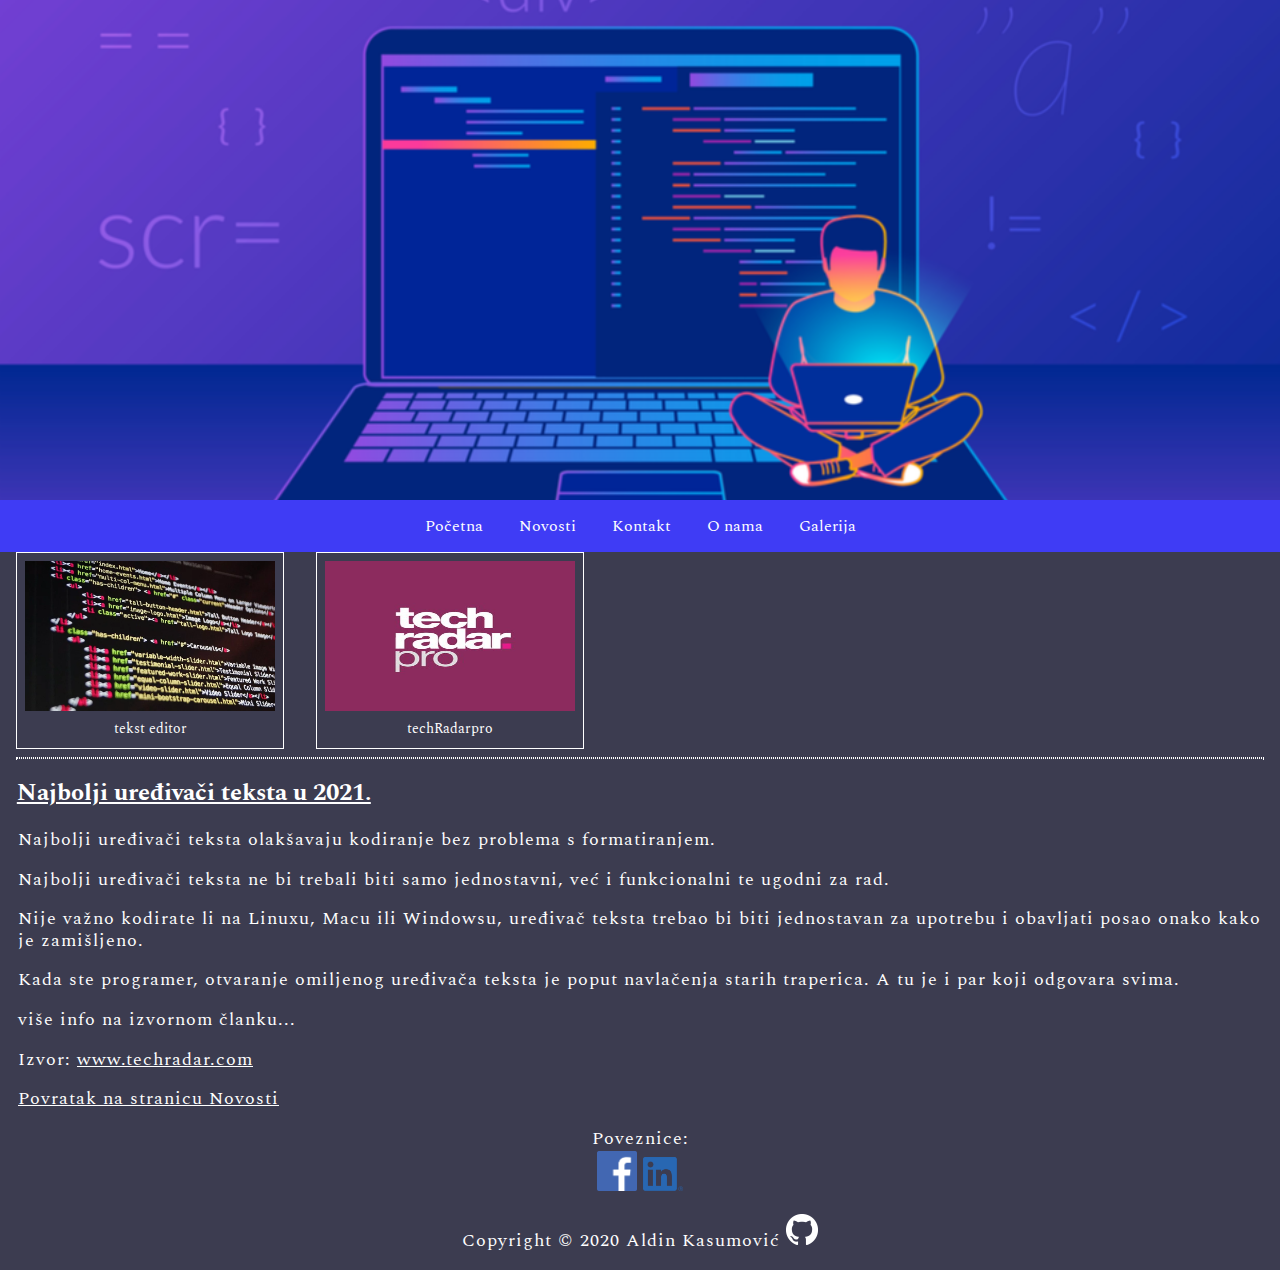
<file: Projektni zadatak HTML, CSS/novosti_4.html>
<!DOCTYPE html>
<html lang="hr">
    <head> 
        <link rel="stylesheet" href="style.css">
        <title>Novosti - 4</title>
        <meta http-equiv="Content-Type" content="text/html; charset=UTF-8">
        <meta name="description" content="Projektni zadatak, uređivači koda"> 
        <meta name="keywords" content="html, css, kod, uređivač koda, uređivači koda">
        <meta name="author" content="Aldin Kasumović">
        <meta name="viewport" content="width=device-width, initial-scale=1.0">
        <link rel="icon" type="image/png" href="img/favicon.ico">
        <link rel="preconnect" href="https://fonts.gstatic.com">
        <link href="https://fonts.googleapis.com/css2?family=Comfortaa:wght@500;700&family=Source+Code+Pro:wght@500&family=Spectral:wght@500;700&display=swap" rel="stylesheet">
    </head>
    <body>
        <header>
            <div class="banner"></div>
            
            <nav>
                <ul>
                <li><a href="index.html">Početna</a></li>
                <li><a href="novosti.html">Novosti</a></li>
                <li><a href="kontakt.html">Kontakt</a></li>
                <li><a href="o_nama.html"> O nama</a></li>
                <li><a href="galerija.html">Galerija</a></li>
                </ul>
            </nav>
        </header>
        <main>
            <div id="novosti_galerija">
                <figure id="1">
                    <img src="img/novosti/best_text_ed.jpg" alt="tekst editor" title="tekst editor">
                    <figcaption>tekst editor</figcaption>
                </figure>
                <figure id="2">
                    <img src="img/novosti/techRadarpro.jpg" alt="techRadarpro" title="techRadarpro">
                    <figcaption>techRadarpro</figcaption>
                </figure>
            </div>
            <hr>
            <div class="novost">
                    <h2>Najbolji uređivači teksta u 2021.</h2>
                    <p>Najbolji uređivači teksta olakšavaju kodiranje bez problema s formatiranjem.</p>
                    <p>Najbolji uređivači teksta ne bi trebali biti samo jednostavni, već i funkcionalni te ugodni za rad. </p> 
                    <p>Nije važno kodirate li na Linuxu, Macu ili Windowsu, uređivač teksta trebao bi biti jednostavan za upotrebu i obavljati posao onako kako je zamišljeno.</p>
                    <p>Kada ste programer, otvaranje omiljenog uređivača teksta je poput navlačenja starih traperica. A tu je i par koji odgovara svima.</p>
                    <p>više info na izvornom članku...</p>
                    <p>Izvor: <a href="https://www.techradar.com/best/best-text-editors" target="_blank"> www.techradar.com</a></p>
                    <p><a href="novosti.html">Povratak na stranicu Novosti</a></p>   
            </div>    
            <p class="poveznice">Poveznice:<br>
                <a href="https://www.facebook.com/veleucilistevg" target="_blank"><img src="img/fb_icon.png" style="padding: 0px; width: 40px;" alt="Facebook" title="Facebook"></a>
                <a href="https://www.linkedin.com/school/universityofappliedsciencesvelikagorica/" target="_blank"><img src="img/LinkedIn-Logos/LI-In-Bug.png" alt="Linkedin" title="Linkedin" style="width:40px; margin-top:0.4em"></a>
            </p>
        </main>
        <footer>
            <p>Copyright &copy; 2020 Aldin Kasumović <a href="https://github.com/ald-code?tab=repositories" target="_blank"><img src="img/GitHub-Mark-Light-32px.png" title="Github" alt="Github"></a></p>
        </footer>
    </body>
</html>
</file>
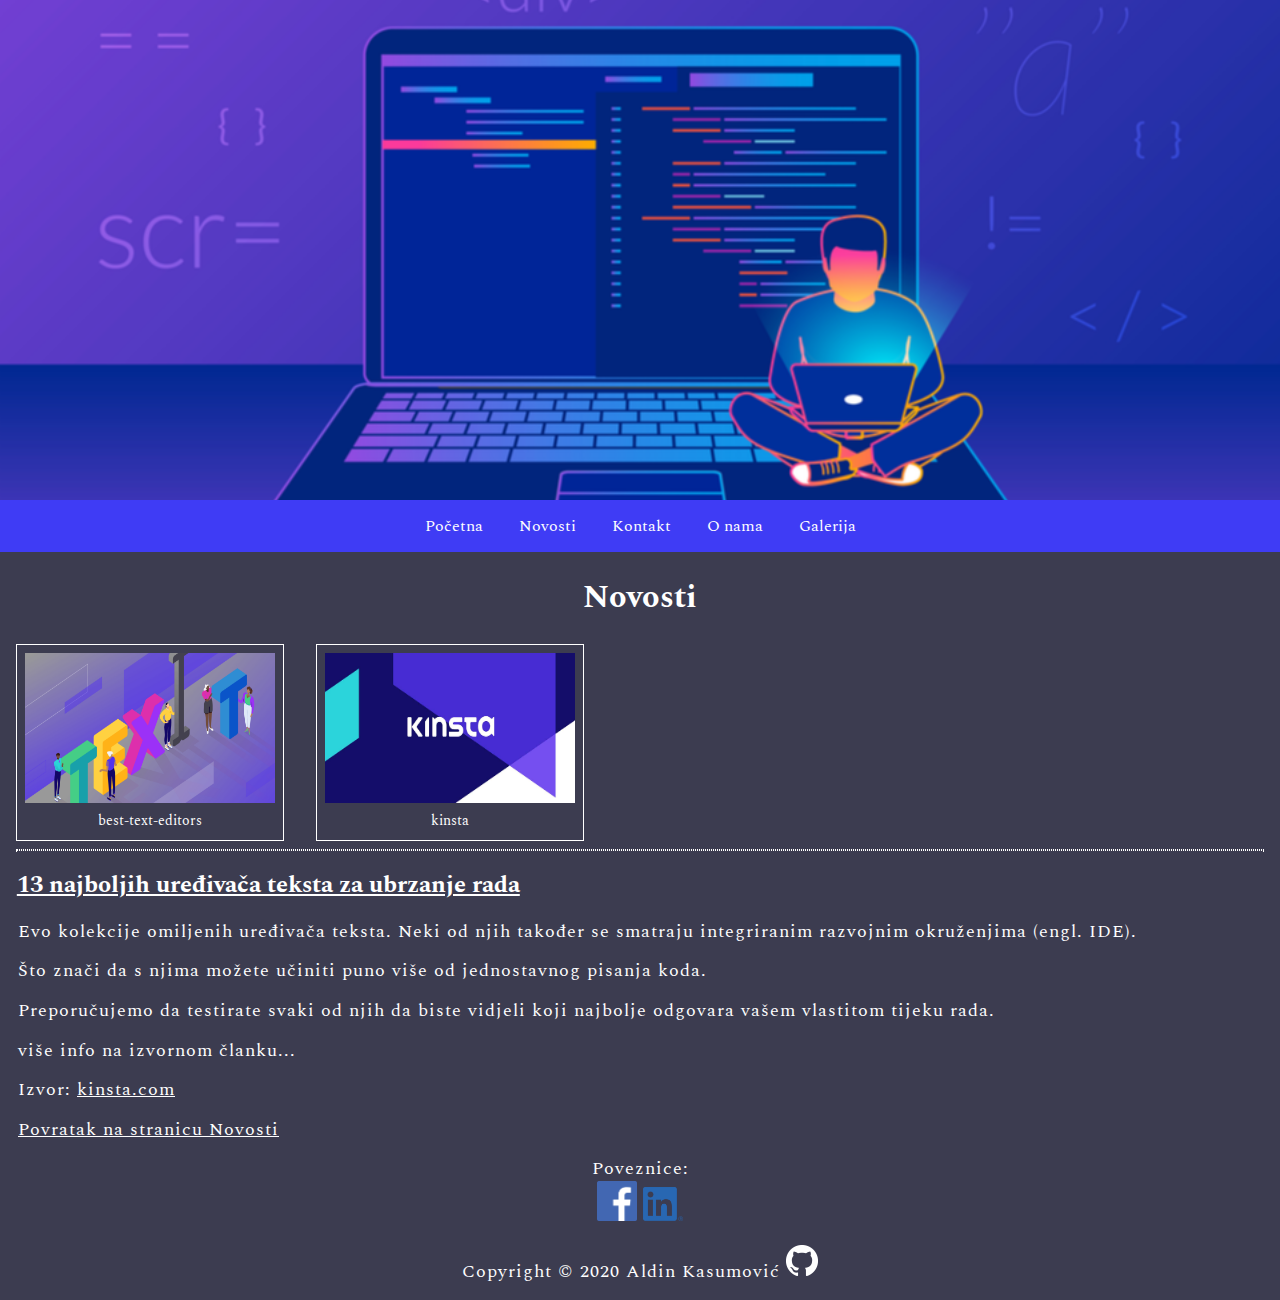
<file: Projektni zadatak HTML, CSS/novosti_5.html>
<!DOCTYPE html>
<html lang="hr">
    <head> 
        <link rel="stylesheet" href="style.css">
        <title>Novosti - 5</title>
        <meta http-equiv="Content-Type" content="text/html; charset=UTF-8">
        <meta name="description" content="Projektni zadatak, uređivači koda"> 
        <meta name="keywords" content="html, css, kod, uređivač koda, uređivači koda">
        <meta name="author" content="Aldin Kasumović">
        <meta name="viewport" content="width=device-width, initial-scale=1.0">
        <link rel="icon" type="image/png" href="img/favicon.ico">
        <link rel="preconnect" href="https://fonts.gstatic.com">
        <link href="https://fonts.googleapis.com/css2?family=Comfortaa:wght@500;700&family=Source+Code+Pro:wght@500&family=Spectral:wght@500;700&display=swap" rel="stylesheet">
    </head>
    <body>
        <header>
            <div class="banner"></div>
            
            <nav>
                <ul>
                <li><a href="index.html">Početna</a></li>
                <li><a href="novosti.html">Novosti</a></li>
                <li><a href="kontakt.html">Kontakt</a></li>
                <li><a href="o_nama.html"> O nama</a></li>
                <li><a href="galerija.html">Galerija</a></li>
                </ul>
            </nav>
        </header>
        <main>
            <h1>Novosti</h1>
            <div id="novosti_galerija">
                <figure id="1">
                    <img src="img/novosti/best-text-editors-1024x512.png" alt="best-text-editors" title="best-text-editors">
                    <figcaption>best-text-editors</figcaption>
                </figure>
                <figure id="2">
                    <img src="img/novosti/kinsta.jpg" alt="kinsta" title="kinsta">
                    <figcaption>kinsta</figcaption>
                </figure>
            </div>
            <hr>
            <div class="novost">
                    <h2>13 najboljih uređivača teksta za ubrzanje rada</h2>
                    <p>Evo kolekcije omiljenih uređivača teksta. Neki od njih također se smatraju  integriranim razvojnim okruženjima (engl. IDE).</p>
                    <p>Što znači da s njima možete učiniti puno više od jednostavnog pisanja koda.</p> 
                    <p>Preporučujemo da testirate svaki od njih da biste vidjeli koji najbolje odgovara vašem vlastitom tijeku rada.</p>
                    <p></p>
                    <p>više info na izvornom članku...</p>
                    <p>Izvor: <a href="https://kinsta.com/blog/best-text-editors/" target="_blank"> kinsta.com</a></p>
                    <p><a href="novosti.html">Povratak na stranicu Novosti</a></p>   
            </div>    
            <p class="poveznice">Poveznice:<br>
                <a href="https://www.facebook.com/veleucilistevg" target="_blank"><img src="img/fb_icon.png" style="padding: 0px; width: 40px;" alt="Facebook" title="Facebook"></a>
                <a href="https://www.linkedin.com/school/universityofappliedsciencesvelikagorica/" target="_blank"><img src="img/LinkedIn-Logos/LI-In-Bug.png" alt="Linkedin" title="Linkedin" style="width:40px; margin-top:0.4em"></a>
            </p>
        </main>
            <footer>
                <p>Copyright &copy; 2020 Aldin Kasumović <a href="https://github.com/ald-code?tab=repositories" target="_blank"><img src="img/GitHub-Mark-Light-32px.png" title="Github" alt="Github"></a></p>
            </footer>
        </body>
    </html>
</file>
<file: Projektni zadatak HTML, CSS/style.css>
body, html {
	font-family: 'Comfortaa', cursive;
	font-family: 'Source Code Pro', monospace;
	font-family: 'Spectral', serif;
	margin: 0;
	font-size: 16px;
	/*background-color: rgb(18, 59, 136);
	color: white;*/
	background-color: rgb(60, 60, 80);
	color: white;
}
header {
	display: block;
	width: 100%;
	position: relative;
}
.banner {
	background-image: url("img/Code_and_Text_Editors.png");
	height: 500px;
	background-repeat: no-repeat;
	background-position: center;
	background-size: cover;
	position: relative;
}
nav {
	text-align: center;
	}
nav ul {
	list-style-type: none;
	margin: 0;
	padding: 0;
	overflow: hidden;
	background-color: rgb(63, 60, 245);
}
nav li {
	float: none;
	display: inline-block;
}
nav li a {
	display: inline-block;
	color: white;
	text-align: center;
	padding: 14px 16px;
	text-decoration: none;
}
p {
	margin: 1em;
	line-height: 1.2em;
	letter-spacing: 1px;
	font-size: large;
}
main h1 {
	text-align: center;
}
main h2 {
	margin: 0.5em 0.7em;
}
main a {
	color: white;
	text-decoration: underline;
}
main a:hover {
	color: #fffb0a;
	text-decoration: underline;
}
hr {
	margin: 1em;
	border: 1px dotted white;
	clear: both;
}
.novost img {
	width: 17%;
	float: left;
	padding: 0.5em;
	margin: 0 1em 0.5em 0.5em;
}
.novost h2 {
	margin: 0.5em 0.7em;
	font-size: 1.5em;
	color: white;
	text-decoration: underline;
}
.novost hr {
	margin: 1em;
	border: 1px dotted white;
	clear: both;
}
.novost date {
	font-size: 90%;
	font-style: italic;
}
#novosti_galerija figure {
	padding: 0.5em;
	margin: 0 1em 0.5em 1em;
	float: left;
	width: auto;
	border: 1px solid white;
}
#novosti_galerija figcaption {
	font-size: 90%;
	text-align: center;
}
#novosti_galerija img {
	width: 250px;
	height: 150px;
}
.galerija {
	float: left;
	position: relative;
}
.galerija figure {
	padding: 0.5em;
	margin: 0 1em 0.5em 1em;
	float: left;
	width: 22%;
	width: auto;
	border: 1px transparent;
}
.galerija figcaption {
	font-size: 100%;
	height: 50px;
	text-align: center;
}
.galerija img {
	width: 400px;
	height: 250px;
	cursor: pointer;
}
video {
	margin: 0 1em 0 1em;
	float: right;
	width: 40%;
}
figure {
	padding: 0.5em;
	margin: 0 1em 0.5em 1em;
	float: right;
	width: auto;
	border: 1px solid white;
}
figcaption {
	font-size: 90%;
}
form {
	text-align: center;
}
form input[type=text], input[type=email], select, textarea {
    width: 50%;
    padding: 12px;
    border: 1px solid #ccc;
    border-radius: 4px;
    box-sizing: border-box;
    margin-top: 6px;
    margin-bottom: 16px;
	font-size: 95%;
}
form input[type=submit] {
    display: block;
	background-color: #4CAF50;
    color: white;
    padding: 12px 20px;
    border: none;
    border-radius: 4px;
    cursor: pointer;
	width: 20%;
	margin-left: 40%;
}
.poveznice {
	text-align: center;
}
footer p {
	text-align: center;
}
</file>
